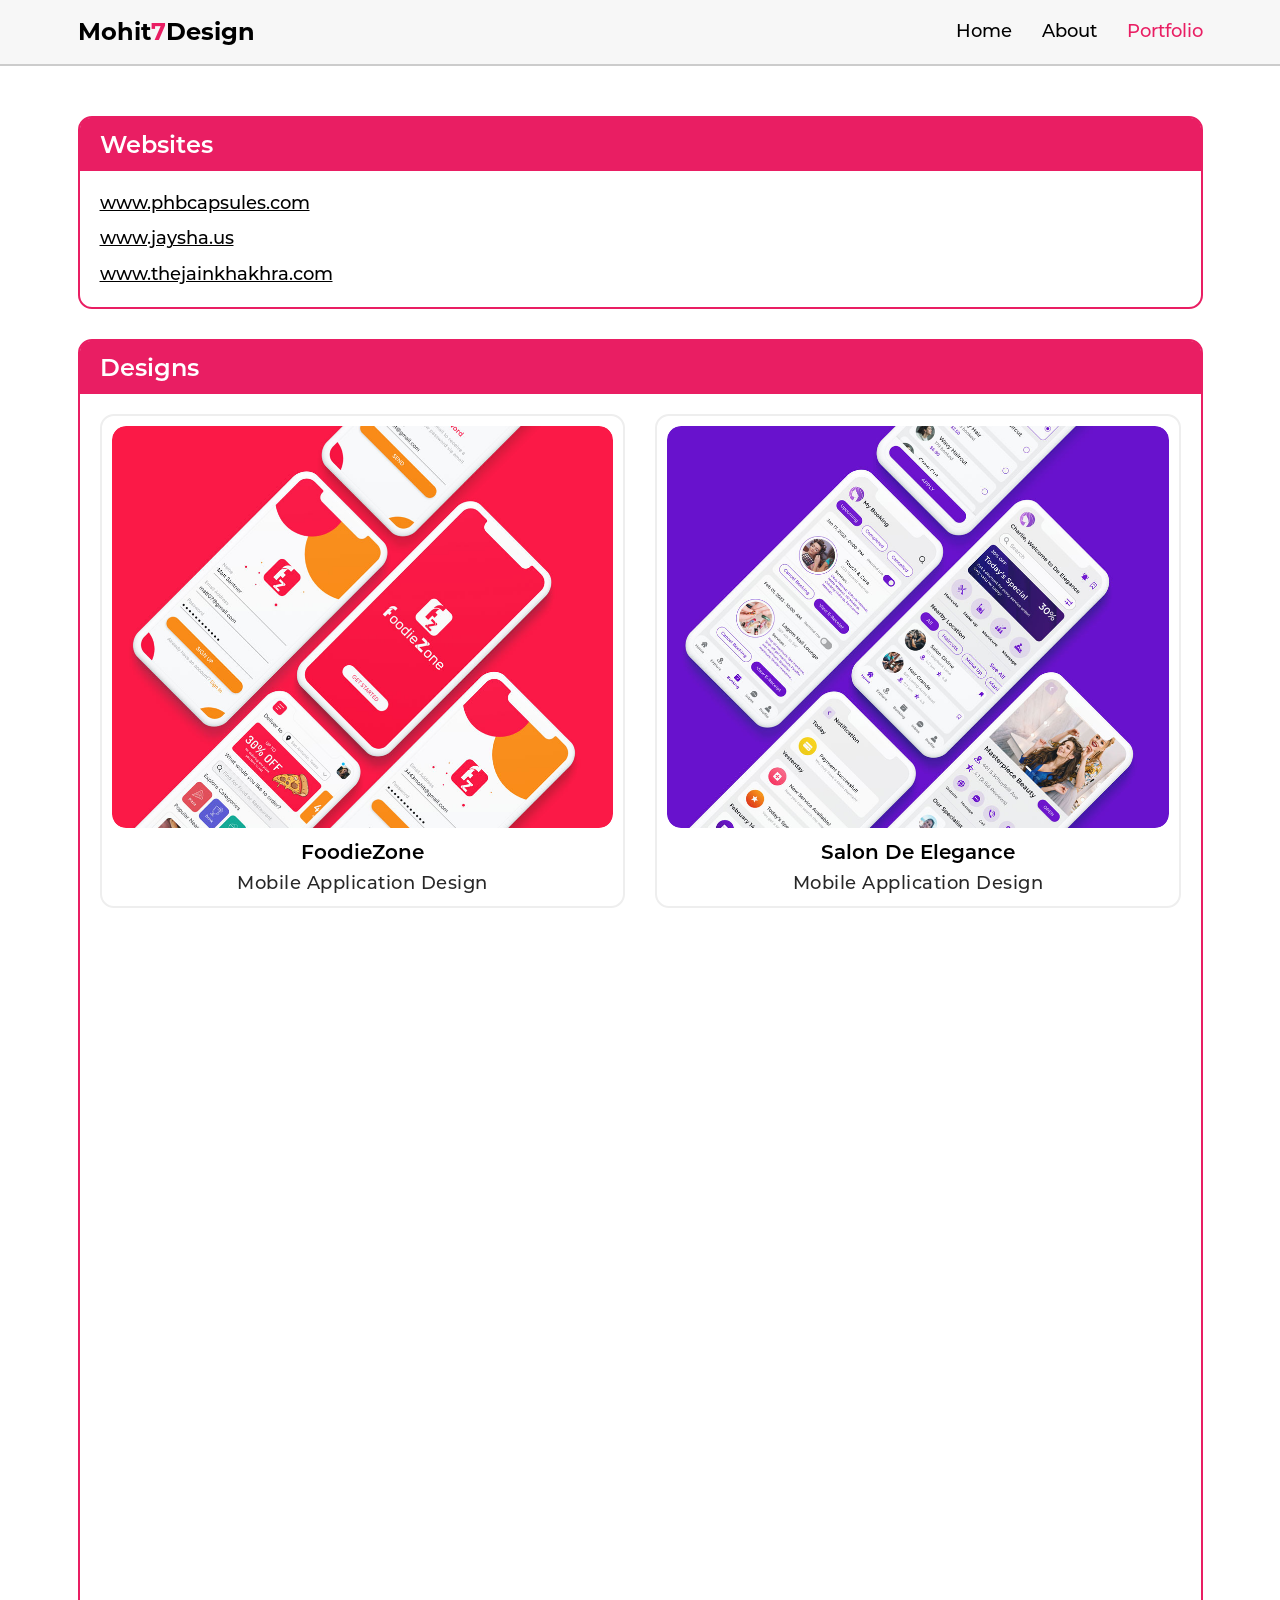
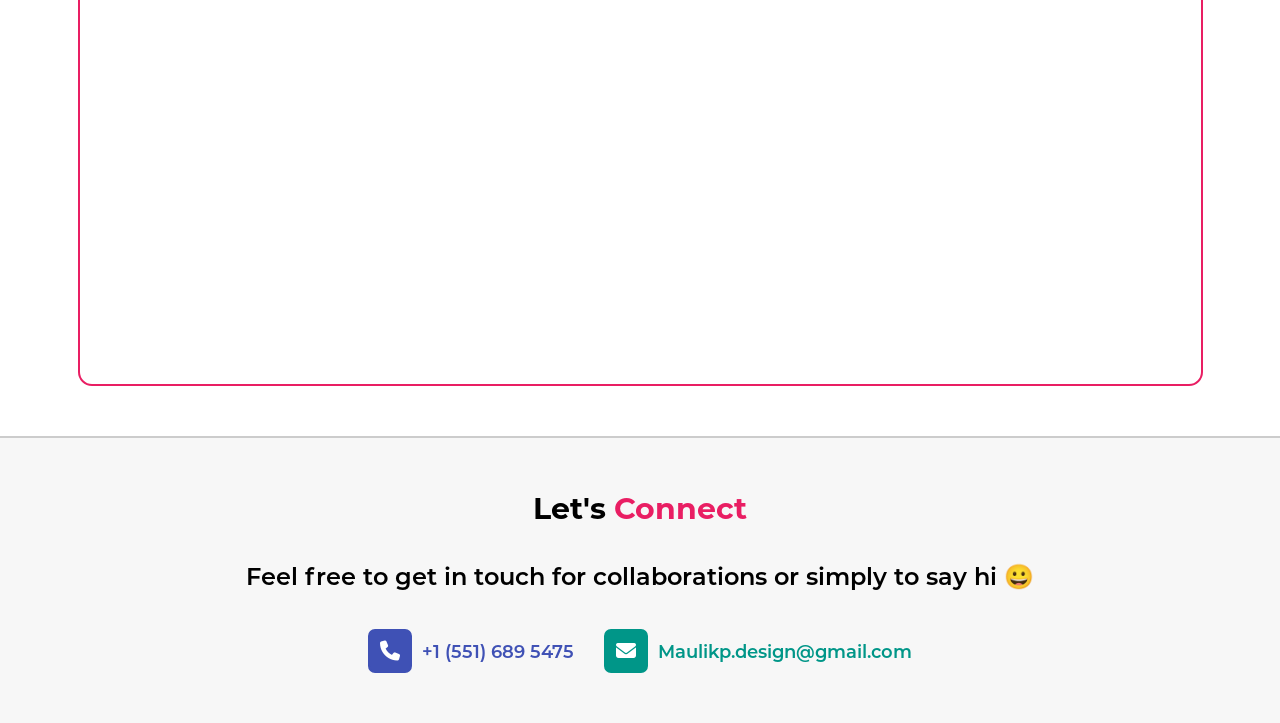
<file: portfolio.html>
<!DOCTYPE html>
<html lang="en">
<head>
	<meta charset="UTF-8" />
	<meta name="description" content="" />
	<meta name="viewport" content="width=device-width, initial-scale=1.0" />
	<meta name="author" content="Mohit Patel" />
	<title>Mohit Patel :: Web Designer and UI/UX Designer</title>
	<!-- Favicon Icon -->
	<link rel="shortcut icon" href="images/favicon.ico" type="image/x-icon" />
  <link rel="icon" href="images/favicon.ico" type="image/x-icon" />
  <!-- Font Awesome Icon -->
  <link rel="stylesheet" href="css/all.min.css" type="text/css" />
	<!-- Bootstrap-5 Minified CSS -->
  <link rel="stylesheet" href="css/bootstrap.min.css" type="text/css" />
	<!-- AOS Minified CSS -->
	<link rel="stylesheet" href="css/aos.min.css" type="text/css" />
	<!-- Style CSS -->
  <link rel="stylesheet" href="css/style.css" type="text/css" />
	<!-- Media CSS -->
	<link rel="stylesheet" href="css/media.css" type="text/css" />
</head>
<body>
  <!-- Header Section Starts -->
  <section class="header-section">
    <div class="container-fluid">
      <div class="container">
        <div class="row align-items-center">
          <div class="col-12 col-sm-3 col-md-3 col-lg-3 col-xl-3 col-xxl-3">
            <div class="header-logo">
              <a href="index.html">
                <p>Mohit<span>7</span>Design</p>
              </a>
            </div>
          </div>
          <div class="col-12 col-sm-9 col-md-9 col-lg-9 col-xl-9 col-xxl-9">
            <ul class="menu-listing">
              <li><a href="index.html">Home</a></li>
              <li><a href="about.html">About</a></li>
              <li class="active"><a href="portfolio.html">Portfolio</a></li>
            </ul>
          </div>
        </div>
      </div>
    </div>
  </section>
  <!-- Heder Section Ends -->
  <!-- Portfolio Section Starts -->
  <section class="portfolio-section">
    <div class="container-fluid">
      <div class="container">
        <div class="row">
          <div class="col-12" data-aos="fade-in" data-aos-duration="1400">
            <div class="panel websites-panel">
              <div class="panel-header">Websites</div>
              <div class="panel-body">
                <ul class="github-repo-listing">
                  <li><a href="https://www.phbcapsules.com/" target="_blank">www.phbcapsules.com</a></li>
                  <li><a href="https://www.jaysha.us/" target="_blank">www.jaysha.us</a></li>
                  <li><a href="http://thejainkhakhra.com/" target="_blank">www.thejainkhakhra.com</a></li>
                </ul>
              </div>
            </div>
          </div>
        </div>
        <div class="panel designs-panel">
          <div class="panel-header">Designs</div>
          <div class="panel-body">
            <div class="row">
              <div class="col-12 col-sm-12 col-md-6 col-lg-6 col-xl-6 col-xxl-6" data-aos="fade-in" data-aos-duration="1400">
                <div class="box-portfolio">
                  <div>
                    <div class="box-portfolio-image">
                      <img src="images/portfolio-1.jpg" class="img-fluid" alt="">
                    </div>
                    <div class="box-portfolio-heading">
                      <h4>FoodieZone <span>Mobile Application Design</span></h4>
                    </div>
                  </div>
                </div>
              </div>
              <div class="col-12 col-sm-12 col-md-6 col-lg-6 col-xl-6 col-xxl-6" data-aos="fade-in" data-aos-duration="1400">
                <div class="box-portfolio">
                  <div>
                    <div class="box-portfolio-image">
                      <img src="images/portfolio-2.jpg" class="img-fluid" alt="">
                    </div>
                    <div class="box-portfolio-heading">
                      <h4>Salon De Elegance <span>Mobile Application Design</span></h4>
                    </div>
                  </div>
                </div>
              </div>
              <div class="col-12 col-sm-12 col-md-6 col-lg-6 col-xl-6 col-xxl-6" data-aos="fade-in" data-aos-duration="1400">
                <div class="box-portfolio">
                  <div>
                    <div class="box-portfolio-image">
                      <img src="images/portfolio-4.jpg" class="img-fluid" alt="">
                    </div>
                    <div class="box-portfolio-heading">
                      <h4>Social Chat <span>Mobile Application Design</span></h4>
                    </div>
                  </div>
                </div>
              </div>
              <div class="col-12 col-sm-12 col-md-6 col-lg-6 col-xl-6 col-xxl-6" data-aos="fade-in" data-aos-duration="1400">
                <div class="box-portfolio">
                  <div>
                    <div class="box-portfolio-image">
                      <img src="images/portfolio-5.jpg" class="img-fluid" alt="">
                    </div>
                    <div class="box-portfolio-heading">
                      <h4>Lotteria <span>Mobile Application Design</span></h4>
                    </div>
                  </div>
                </div>
              </div>
              <div class="col-12 col-sm-12 col-md-6 col-lg-6 col-xl-6 col-xxl-6" data-aos="fade-in" data-aos-duration="1400">
                <div class="box-portfolio">
                  <div>
                    <div class="box-portfolio-image">
                      <img src="images/portfolio-6.jpg" class="img-fluid" alt="">
                    </div>
                    <div class="box-portfolio-heading">
                      <h4>Find Doctor <span>Mobile Application Design</span></h4>
                    </div>
                  </div>
                </div>
              </div>
              <div class="col-12 col-sm-12 col-md-6 col-lg-6 col-xl-6 col-xxl-6" data-aos="fade-in" data-aos-duration="1400">
                <div class="box-portfolio">
                  <div>
                    <div class="box-portfolio-image">
                      <img src="images/portfolio-9.jpg" class="img-fluid" alt="">
                    </div>
                    <div class="box-portfolio-heading">
                      <h4>Foody <span>Website UI Design</span></h4>
                    </div>
                  </div>
                </div>
              </div>
            </div>
          </div>
        </div>
      </div>
    </div>
  </section>
  <!-- Portfolio Section Ends -->
  <!-- Footer Section Starts -->
  <section class="footer-section">
    <div class="container-fluid">
      <div class="container">
        <div class="row">
          <div class="col-12">
            <section class="section-heading text-center">
              <h2>Let's <span>Connect</span></h2>
            </section>
          </div>
        </div>
        <div class="row">
          <div class="col-12">
            <div class="contact-info text-center">
              <p>Feel free to get in touch for collaborations or simply to say hi 😀</p>
            </div>
            <ul class="contact-listing justify-content-center">
              <li><a href="tel:+15516895475"><i class="fa-solid fa-phone"></i> +1 (551) 689 5475</a></li>
              <li><a href="mailto:Maulikp.design@gmail.com"><i class="fa-solid fa-envelope"></i> Maulikp.design@gmail.com</a></li>
            </ul>
          </div>
        </div>
      </div>
    </div>
  </section>
  <!-- Footer Section Ends -->
  <!-- jQuery Library -->
  <script src="js/jquery.min.js"></script>
	<!-- AOS Minified JS -->
	<script src="js/aos.min.js"></script>
  <!-- Main JS -->
  <script src="js/main.js"></script>
</body>
</html>
</file>
<file: css/style.css>
/*------- Font Family Starts -------*/

@font-face { font-family: "Montserrat-Medium"; src: url("../fonts/Montserrat-Medium.otf"); }
@font-face { font-family: "Montserrat-SemiBold"; src: url("../fonts/Montserrat-SemiBold.otf"); }
@font-face { font-family: "Montserrat-Bold"; src: url("../fonts/Montserrat-Bold.otf"); }

/*------- Font Family Ends -------*/

/*------- Reset CSS Starts -------*/

html { font-size: 10px; }
h1,
h2,
h4,
p,
ul { margin: 0; padding: 0; }
li { list-style: none; }
a,
a:hover,
a:focus { outline: 0; text-decoration: none; -webkit-transition: 0.5s ease; -moz-transition: 0.5s ease; -ms-transition: 0.5s ease; -o-transition: 0.5s ease; transition: 0.5s ease; }

/*------- Reset CSS Ends -------*/

/*------- Common CSS Starts -------*/

.container-fluid { padding: 50px 15px; }
.row { margin-left: -15px; margin-right: -15px; }
.row > [class^=col] { padding-left: 15px; padding-right: 15px; }
.section-heading > h2 { color: #000000; font: 3rem/1.4 "Montserrat-Bold"; margin-bottom: 30px; }
.section-heading > h2 > span { color: #e91e63; }
p { color: #000000; font: 2.4rem/1.4 "Montserrat-Medium"; }
.read-view-more > a { background-color: #e91e63; border: 2px solid #e91e63; -webkit-border-radius: 24px; -moz-border-radius: 24px; -ms-border-radius: 24px; -o-border-radius: 24px; border-radius: 24px; color: #ffffff; display: inline-block; font: 1.8rem/normal "Montserrat-Medium"; padding: 9px 18px; text-align: center; }
.read-view-more > a:hover { background-color: #ffffff; color: #e91e63; }

/*------- Common CSS Ends -------*/

/*------- Home Page Starts -------*/

  /*------- Header Section Starts -------*/

.header-section { background-color: #f7f7f7; border-bottom: 2px solid #cccccc; }
.header-section > .container-fluid { padding: 15px; }
.header-logo > a { display: inline-block; }
.header-logo > a > p { color: #000000; font: 2.4rem/1.4 "Montserrat-Bold"; }
.header-logo > a > p > span { color: #e91e63; }
.menu-listing { display: -webkit-box; display: -webkit-flex; display: flex; justify-content: flex-end; }
.menu-listing > li { margin-right: 30px; }
.menu-listing > li:last-child { margin-right: 0; }
.menu-listing > li > a { color: #000000; font: 1.8rem/1.4 "Montserrat-Medium"; }
.menu-listing > li.active > a,
.menu-listing > li > a:hover { color: #e91e63; }

  /*------- Header Section Ends -------*/

  /*------- Introduction Section Starts -------*/

.introduction-img { border: 2px solid #eeeeee; -webkit-border-radius: 14px; -moz-border-radius: 14px; -ms-border-radius: 14px; -o-border-radius: 14px; border-radius: 14px; padding: 10px; }
.introduction-img > img { -webkit-border-radius: 14px; -moz-border-radius: 14px; -ms-border-radius: 14px; -o-border-radius: 14px; border-radius: 14px; width: 100%; }
.introduction-info > h1 { color: #000000; font: 3.6rem/1.4 "Montserrat-Bold"; margin-bottom: 30px; }
.introduction-info > h1 > span { color: #e91e63; }
.social-listing { display: -webkit-box; display: -webkit-flex; display: flex; }
.social-listing > li { margin-right: 15px; }
.social-listing > li:last-child { margin-right: 0; }
.social-listing > li > a { -webkit-border-radius: 14px; -moz-border-radius: 14px; -ms-border-radius: 14px; -o-border-radius: 14px; border-radius: 14px; box-sizing: content-box; color: #ffffff; display: block; font-size: 2.4rem; height: 52px; line-height: 52px; text-align: center; width: 52px; }
.social-listing > li:first-child > a { background-color: #0077b5; border: 2px solid #0077b5; }
.social-listing > li:nth-child(2) > a { background-color: #e91e63; border: 2px solid #e91e63; }
.social-listing > li:nth-child(3) > a { background-color: #795548; border: 2px solid #795548; }
.social-listing > li > a:hover { background-color: #ffffff; }
.social-listing > li:first-child > a:hover { color: #0077b5; }
.social-listing > li:nth-child(2) > a:hover { color: #e91e63; }
.social-listing > li:nth-child(3) > a:hover { color: #795548; }

  /*------- Introduction Section Ends -------*/

  /*------- Information Section Starts -------*/

.information-section { background-color: #f7f7f7; }
.profession-info { text-align: center; }
.profession-info > p { margin-bottom: 30px; }
.profession-info > p:nth-child(2) { margin-bottom: 40px; }
.profession-info > p > span { color: #e91e63; font-family: "Montserrat-SemiBold"; }
.documents-listing { display: -webkit-box; display: -webkit-flex; display: flex; }
.documents-listing > li { margin-right: 15px; }
.documents-listing > li > a { -webkit-border-radius: 24px; -moz-border-radius: 24px; -ms-border-radius: 24px; -o-border-radius: 24px; border-radius: 24px; color: #ffffff; display: block; font: 1.8rem/normal "Montserrat-Medium"; padding: 9px 18px; text-align: center; }
.documents-listing > li:first-child > a { background-color: #3f51b5; border: 2px solid #3f51b5; }
.documents-listing > li:nth-child(2) > a { background-color: #009688; border: 2px solid #009688; }
.documents-listing > li > a:hover { background-color: #f7f7f7; }
.documents-listing > li:first-child > a:hover { color: #3f51b5; }
.documents-listing > li:nth-child(2) > a:hover { color: #009688; }

  /*------- Information Section Ends -------*/

  /*------- Portfolio Section Starts -------*/

.box-portfolio { margin-bottom: 30px; }
.box-portfolio > div { border: 2px solid #eeeeee; -webkit-border-radius: 14px; -moz-border-radius: 14px; -ms-border-radius: 14px; -o-border-radius: 14px; border-radius: 14px; display: block; padding: 10px; }
.box-portfolio-image { -webkit-border-radius: 14px; -moz-border-radius: 14px; -ms-border-radius: 14px; -o-border-radius: 14px; border-radius: 14px; margin-bottom: 10px; overflow: hidden; position: relative; }
.box-portfolio-image > img { -webkit-border-radius: 14px; -moz-border-radius: 14px; -ms-border-radius: 14px; -o-border-radius: 14px; border-radius: 14px; -webkit-transition: 0.5s ease; -moz-transition: 0.5s ease; -ms-transition: 0.5s ease; -o-transition: 0.5s ease; transition: 0.5s ease; width: 100%; }
.box-portfolio-heading > h4 { color: #000000; font: 2rem/1.4 "Montserrat-SemiBold"; text-align: center; }
.box-portfolio-heading > h4 > span { color: #272727; display: block; font: 1.8rem/1.4 "Montserrat-Medium"; letter-spacing: 0.5px; margin-top: 5px; }
.box-portfolio > div:hover { border: 2px solid #cccccc; }
.box-portfolio > div:hover > .box-portfolio-image > img { -webkit-transform: scale(1.2) rotate(7deg); -moz-transform: scale(1.2) rotate(7deg); -ms-transform: scale(1.2) rotate(7deg); -o-transform: scale(1.2) rotate(7deg); transform: scale(1.2) rotate(7deg); }

  /*------- Portfolio Section Ends -------*/

  /*------- Footer Section Starts -------*/

.footer-section { background-color: #f7f7f7; border-top: 2px solid #cccccc; }
.contact-info > p { font-family: "Montserrat-SemiBold"; margin-bottom: 35px; }
.contact-listing { display: -webkit-box; display: -webkit-flex; display: flex; }
.contact-listing > li { margin-right: 30px; }
.contact-listing > li:last-child { margin-right: 0; }
.contact-listing > li > a { color: #000000; font: 1.8rem/1.4 "Montserrat-SemiBold"; }
.contact-listing > li > a > i { -webkit-border-radius: 7px; -moz-border-radius: 7px; -ms-border-radius: 7px; -o-border-radius: 7px; border-radius: 7px; color: #ffffff; font-size: 2rem; margin-right: 5px; padding: 10px; -webkit-transition: 0.5s ease; -moz-transition: 0.5s ease; -ms-transition: 0.5s ease; -o-transition: 0.5s ease; transition: 0.5s ease; }
.contact-listing > li:first-child > a { color: #3f51b5; }
.contact-listing > li:last-child > a { color: #009688; }
.contact-listing > li:first-child > a > i { background-color: #3f51b5; border: 2px solid #3f51b5; }
.contact-listing > li:last-child > a > i { background-color: #009688; border: 2px solid #009688; }
.contact-listing > li:first-child > a:hover { color: #3f51b5; }
.contact-listing > li:last-child > a:hover { color: #009688; }
.contact-listing > li:first-child > a:hover > i { background-color: transparent; color: #3f51b5; }
.contact-listing > li:last-child > a:hover > i { background-color: transparent; color: #009688; }

  /*------- Footer Section Ends -------*/

/*------- Home Page Ends -------*/

/*------- About Page Starts -------*/

.box-introduction-video { border: 2px solid #eeeeee; -webkit-border-radius: 14px; -moz-border-radius: 14px; -ms-border-radius: 14px; -o-border-radius: 14px; border-radius: 14px; margin-bottom: 30px; padding: 10px; }
.introduction-video {  -webkit-border-radius: 14px; -moz-border-radius: 14px; -ms-border-radius: 14px; -o-border-radius: 14px; border-radius: 14px; width: 100%; }
.profession-info-ap > p { margin-bottom: 30px; }
.profession-info-ap > p:last-child { margin-bottom: 0; }
.profession-info-ap > p > a,
.profession-info-ap > p > span { color: #e91e63; font-family: "Montserrat-SemiBold"; }
.profession-info-ap > p > a:hover { text-decoration: underline; }

/*------- About Page Ends -------*/

/*------- Portfolio Page Starts -------*/

.github-repo-panel,
.websites-panel { margin-bottom: 30px; }
.panel { border: 2px solid #e91e63; -webkit-border-radius: 14px; -moz-border-radius: 14px; -ms-border-radius: 14px; -o-border-radius: 14px; border-radius: 14px; }
.panel > .panel-header { background-color: #e91e63; -webkit-border-radius: 10px 10px 0 0; -moz-border-radius: 10px 10px 0 0; -ms-border-radius: 10px 10px 0 0; -o-border-radius: 10px 10px 0 0; border-radius: 10px 10px 0 0; color: #ffffff; font: 2.4rem/1.4 "Montserrat-SemiBold"; padding: 10px 20px; }
.panel > .panel-body { padding: 20px; }
.designs-panel >.panel-body { padding: 20px 20px 0; }
.github-repo-listing > li { margin-bottom: 10px; }
.github-repo-listing > li:last-child { margin-bottom: 0; }
.github-repo-listing > li > a { color: #000000; font: 1.8rem/1.4 "Montserrat-Medium"; text-decoration: underline; }
.github-repo-listing > li > a:hover { color: #e91e63; text-decoration: underline; }

/*------- Portfolio Page Ends -------*/
</file>
<file: css/media.css>
@media only screen and (max-width: 575px) {

/*------- Common CSS Starts -------*/

.container-fluid { padding: 20px 15px; }
.section-heading > h2 { font-size: 2.4rem; margin-bottom: 20px; }
p { font-size: 1.8rem; line-height: 1.7; }

/*------- Common CSS Ends -------*/

/*------- Home Page Starts -------*/

  /*------- Header Section Starts -------*/

.header-logo { text-align: center; }
.header-logo > a > p { margin-bottom: 10px; }
.menu-listing { justify-content: center; }

  /*------- Header Section Ends -------*/

  /*------- Introduction Section Starts -------*/

.introduction-img { margin-bottom: 20px; }
.introduction-info > h1 { font-size: 2.4rem; margin-bottom: 20px; }
.social-listing > li > a { font-size: 2rem; height: 40px; line-height: 40px; width: 40px;   }

  /*------- Introduction Section Ends -------*/

  /*------- Information Section Starts -------*/

.profession-info { text-align: left; }
.profession-info > p,
.profession-info > p:nth-child(2) { margin-bottom: 20px; }
.documents-listing { display: block; }
.documents-listing > li { margin: 0 0 20px 0; }
.documents-listing > li:last-child { margin: 0; }

  /*------- Information Section Ends -------*/

  /*------- Portfolio Section Starts -------*/

.box-portfolio { margin-bottom: 20px; }

  /*------- Portfolio Section Ends -------*/

  /*------- Footer Section Starts -------*/

.contact-info > p { margin-bottom: 25px; }
.contact-listing { display: block; }
.contact-listing > li { margin: 0 0 20px 0; }
.contact-listing > li:last-child { margin: 0; }

  /*------- Footer Section Ends -------*/

/*------- Home Page Ends -------*/

/*------- About Page Starts -------*/

.box-introduction-video,
.profession-info-ap > p { margin-bottom: 20px; }

/*------- About Page Ends -------*/

/*------- Portfolio Page Starts -------*/

.github-repo-panel { margin-bottom: 20px; }
.panel > .panel-header { font-size: 2rem; }
.github-repo-listing > li > a { word-break: break-all; }

/*------- Portfolio Page Ends -------*/

}

@media only screen and (min-width: 576px) and (max-width: 767px) {

/*------- Common CSS Starts -------*/

.container-fluid { padding: 20px 15px; }
.section-heading > h2 { font-size: 2.4rem; margin-bottom: 20px; }
p { font-size: 1.8rem; line-height: 1.7; }

/*------- Common CSS Ends -------*/

/*------- Home Page Starts -------*/

  /*------- Introduction Section Starts -------*/

.introduction-img { margin-bottom: 20px; }
.introduction-info > h1 { font-size: 2.4rem; margin-bottom: 20px; }
.social-listing > li > a { font-size: 2rem; height: 40px; line-height: 40px; width: 40px;   }

  /*------- Introduction Section Ends -------*/

  /*------- Information Section Starts -------*/

.profession-info { text-align: left; }
.profession-info > p,
.profession-info > p:nth-child(2) { margin-bottom: 20px; }

  /*------- Information Section Ends -------*/

  /*------- Portfolio Section Starts -------*/

.box-portfolio { margin-bottom: 20px; }

  /*------- Portfolio Section Ends -------*/

  /*------- Footer Section Starts -------*/

.contact-info > p { margin-bottom: 25px; }

  /*------- Footer Section Ends -------*/

/*------- Home Page Ends -------*/

/*------- About Page Starts -------*/

.box-introduction-video,
.profession-info-ap > p { margin-bottom: 20px; }

/*------- About Page Ends -------*/

/*------- Portfolio Page Starts -------*/

.github-repo-panel { margin-bottom: 20px; }
.panel > .panel-header { font-size: 2rem; }

/*------- Portfolio Page Ends -------*/

}

@media only screen and (min-width: 768px) and (max-width: 991px) {

/*------- Common CSS Starts -------*/

.container-fluid { padding: 30px 15px; }
.section-heading > h2 { font-size: 2.4rem; margin-bottom: 20px; }
p { font-size: 1.8rem; line-height: 1.7; }

/*------- Common CSS Ends -------*/

/*------- Home Page Starts -------*/

  /*------- Introduction Section Starts -------*/

.introduction-info > h1 { font-size: 2.4rem; margin-bottom: 20px; }
.social-listing > li > a { font-size: 2rem; height: 40px; line-height: 40px; width: 40px;   }

  /*------- Introduction Section Ends -------*/

  /*------- Information Section Starts -------*/

.profession-info { text-align: left; }
.profession-info > p,
.profession-info > p:nth-child(2) { margin-bottom: 20px; }

  /*------- Information Section Ends -------*/

  /*------- Footer Section Starts -------*/

.contact-info > p { margin-bottom: 25px; }

  /*------- Footer Section Ends -------*/

/*------- Home Page Ends -------*/

/*------- About Page Starts -------*/

.box-introduction-video,
.profession-info-ap > p { margin-bottom: 20px; }

/*------- About Page Ends -------*/

/*------- Portfolio Page Starts -------*/

.github-repo-panel { margin-bottom: 20px; }
.panel > .panel-header { font-size: 2rem; }

/*------- Portfolio Page Ends -------*/

}

@media only screen and (min-width: 992px) and (max-width: 1199px) {

/*------- Common CSS Starts -------*/

.container-fluid { padding: 30px 15px; }
.section-heading > h2 { font-size: 2.4rem; margin-bottom: 20px; }
p { font-size: 1.8rem; line-height: 1.7; }

/*------- Common CSS Ends -------*/

/*------- Home Page Starts -------*/

  /*------- Introduction Section Starts -------*/

.introduction-info > h1 { font-size: 2.4rem; margin-bottom: 20px; }
.social-listing > li > a { font-size: 2rem; height: 40px; line-height: 40px; width: 40px;   }

  /*------- Introduction Section Ends -------*/

  /*------- Information Section Starts -------*/

.profession-info { text-align: left; }
.profession-info > p,
.profession-info > p:nth-child(2) { margin-bottom: 20px; }

  /*------- Information Section Ends -------*/

  /*------- Footer Section Starts -------*/

.contact-info > p { margin-bottom: 25px; }

  /*------- Footer Section Ends -------*/

/*------- Home Page Ends -------*/

/*------- About Page Starts -------*/

.box-introduction-video,
.profession-info-ap > p { margin-bottom: 20px; }

/*------- About Page Ends -------*/

/*------- Portfolio Page Starts -------*/

.panel > .panel-header { font-size: 2rem; }

/*------- Portfolio Page Ends -------*/

}
</file>
